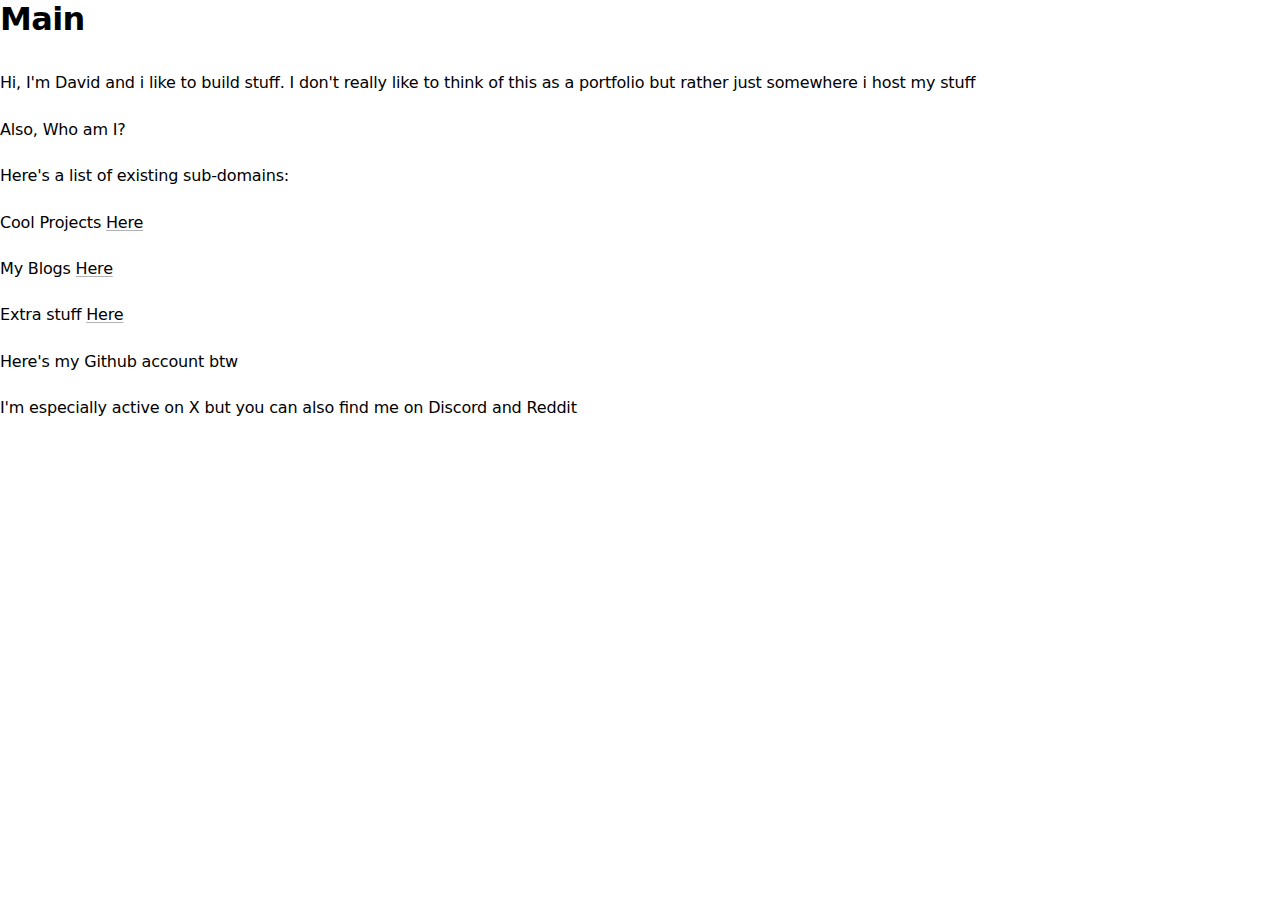
<file: index.html>
<!DOCTYPE html>
<html lang="en">
<head>
  <meta charset="UTF-8">
  <meta name="viewport" content="width=device-width, initial-scale=1.0">
  <title>My Page</title>

 <link rel="stylesheet" href="assets/style.css">
</head>
<body>
  <h1>Main</h1>
  <p>Hi, I'm <i>David</i> and i like to build stuff. I don't really like to think of this as a portfolio but rather just somewhere i host my stuff</p>
  <p>Also, <a href="/about" style="text-decoration: none;">Who am I?</a></p>
  
  <p>Here's a list of existing sub-domains:</p>

  <ul>
    <li><p>Cool Projects <a href="/projects">Here</a></p></li>
    <li><p>My Blogs <a href="/blogs">Here</a></p></li>
    <li><p>Extra stuff <a href="/extras">Here</a></p></li>
  </ul>


  <p>Here's my <a href="https://github.com/lordryns" style="text-decoration: none;">Github account</a> btw</p>
  <p>I'm especially active on <a href="https://x.com/lordrnys" style="text-decoration: none;">X</a> but you can also find me on <a href="https://discord.com/channels/users/1015382973052358657" style="text-decoration: none;">Discord</a> and <a href="https://www.reddit.com/user/rynstheoverlord/" style="text-decoration: none;">Reddit</a></p>

</body>
</html>
</file>
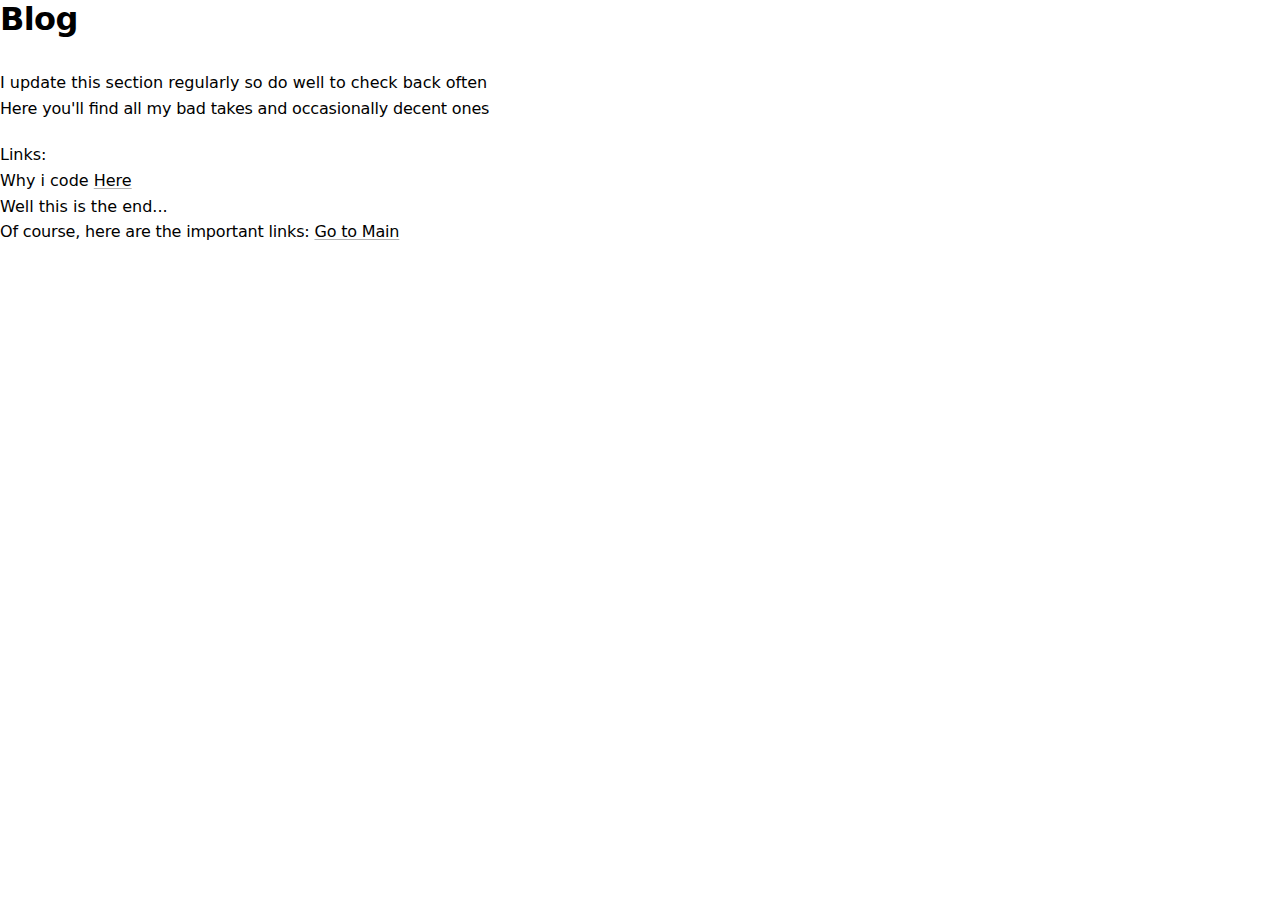
<file: blog/index.html>
<!DOCTYPE html>
<html lang="en">
<head>
    <meta charset="UTF-8">
    <meta name="viewport" content="width=device-width, initial-scale=1.0">
    <title>Blog</title>
</head>
<link rel="stylesheet" href="../assets/style.css">
<body>
    <h1>Blog</h1>
    <i>I update this section regularly so do well to check back often</i>

    <p>Here you'll find all my bad takes and occasionally decent ones</p>
    <span>Links:</span>

    <ul>
        <li>Why i code <a href="/blog/why-i-code.html">Here</a></li>
    </ul>
    <span>Well this is the end...</span>
    <p>Of course, here are the important links: <a href="/">Go to Main</a></p>
</body>
</html>
</file>
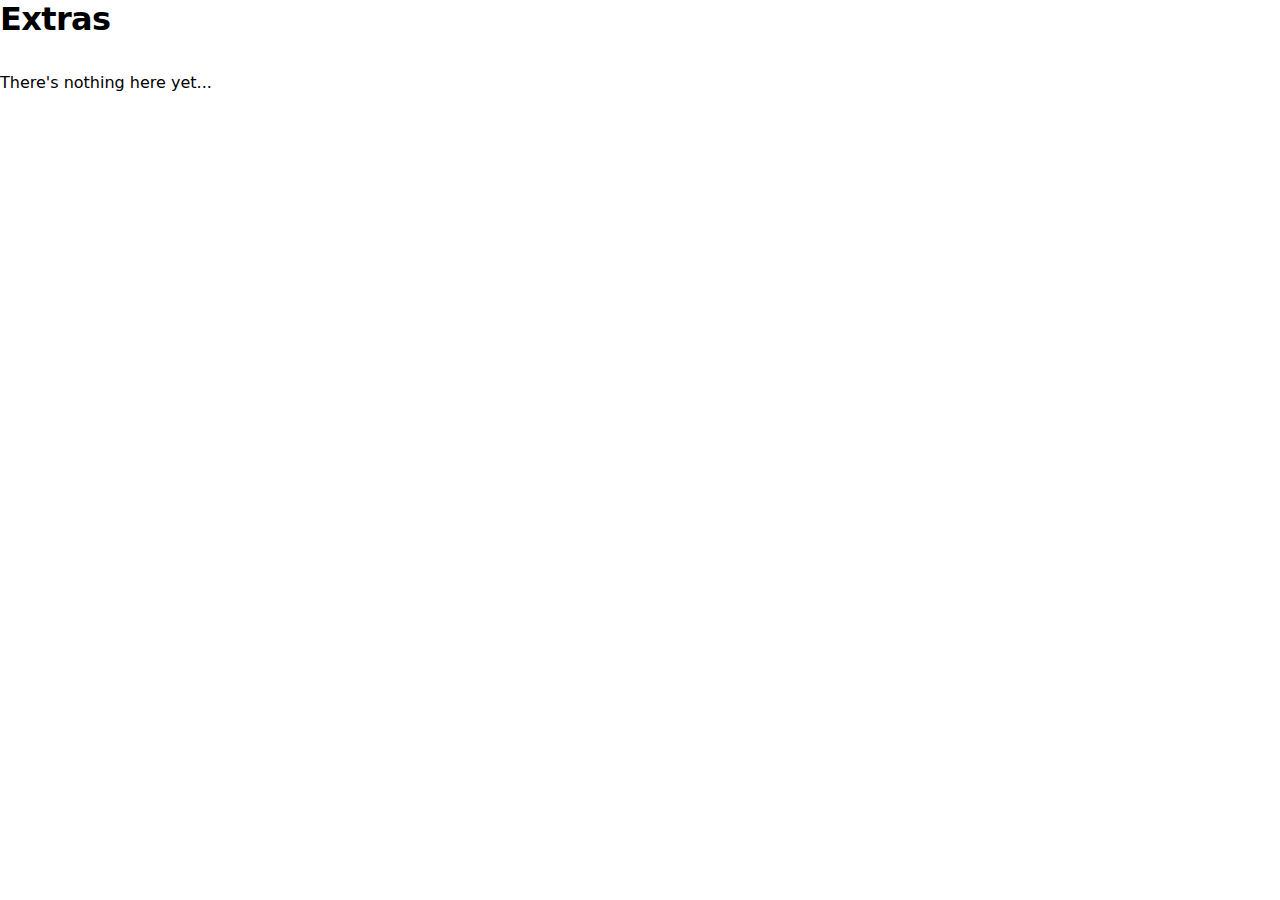
<file: extras/index.html>
<!DOCTYPE html>
<html lang="en">
<head>
    <meta charset="UTF-8">
    <meta name="viewport" content="width=device-width, initial-scale=1.0">
    <title>Extras</title>
</head>
<link rel="stylesheet" href="/assets/style.css">
<body>
    <h1>Extras</h1>
    <i>There's nothing here yet...</i>
</body>
</html>
</file>
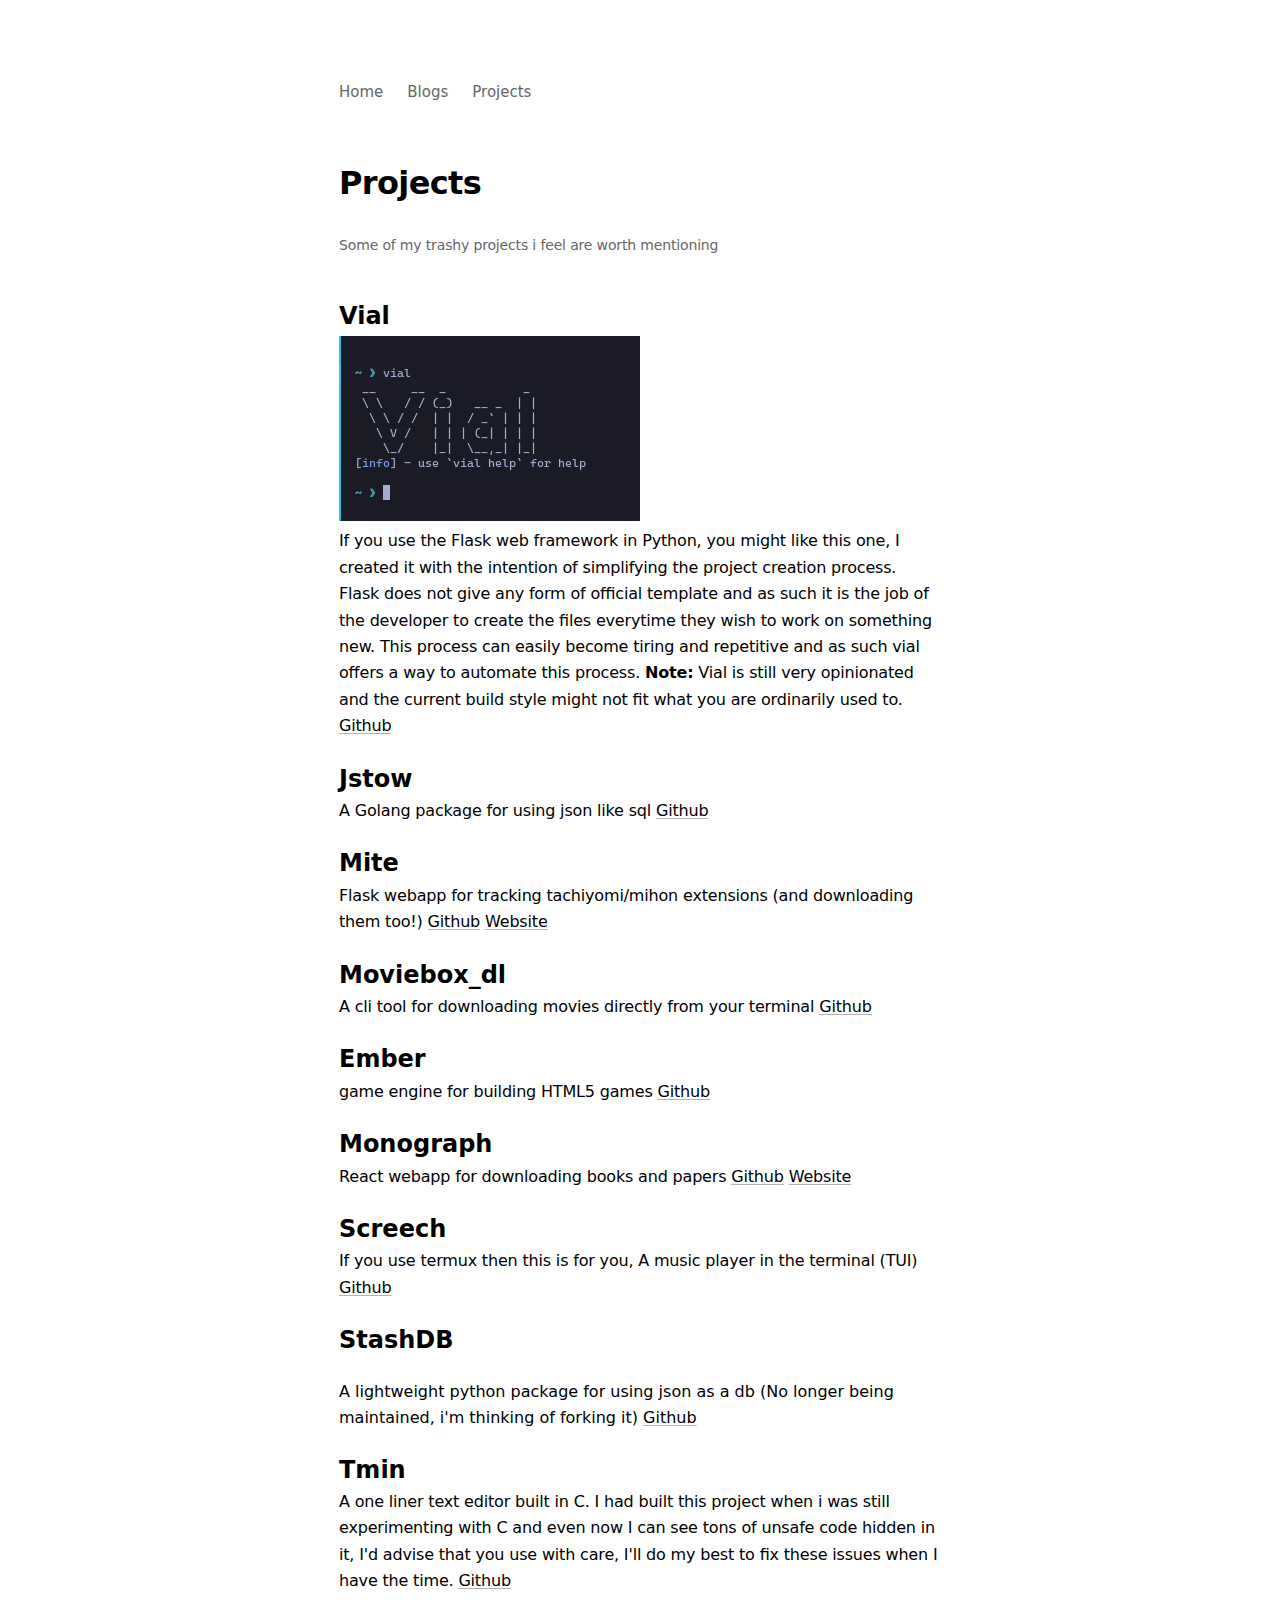
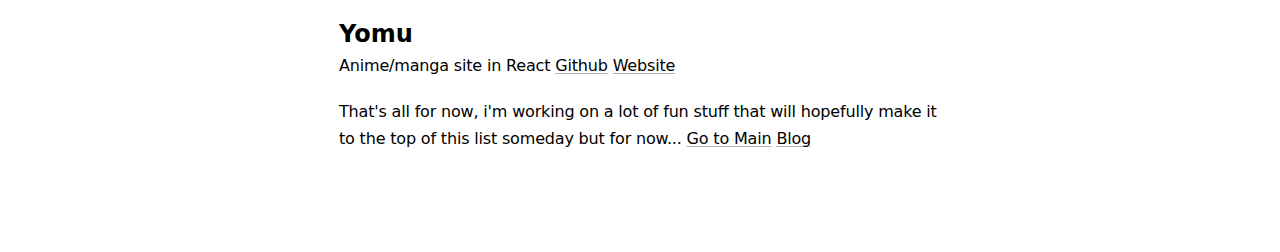
<file: project/index.html>
<!DOCTYPE html>
<html lang="en">
<head>
    <meta charset="UTF-8">
    <meta name="viewport" content="width=device-width, initial-scale=1.0">
    <title>Blog</title>
</head>
<link rel="stylesheet" href="../assets/style.css">
<body>
     <div class="container">
         <nav>
            <a href="/">Home</a>
            <a href="/blog">Blogs</a>
            <a href="/project">Projects</a>
        </nav>
    <h1>Projects</h1>

    <p class="meta">Some of my trashy projects i feel are worth mentioning</p>

<h2>Vial</h2>
<img src="../assets/vial.png" alt="Vial screenshot">
        <p>If you use the Flask web framework in Python, you might like this one, I created it with the intention of simplifying the project creation process.
            Flask does not give any form of official template and as such it is the job of the developer to create the files everytime they wish to work on something 
            new. This process can easily become tiring and repetitive and as such vial offers a way to automate this process. <b>Note:</b> Vial is still very opinionated 
            and the current build style might not fit what you are ordinarily used to.
             <a href="https://github.com/lordryns/vial">Github</a></p>



        <h2>Jstow</h2>
         <p>A Golang package for using json like sql <a href="https://github.com/lordryns/jstow">Github</a></p>

        
        <h2>Mite</h2>
         <p> Flask webapp for tracking tachiyomi/mihon extensions (and downloading them too!) 
            <a href="https://github.com/lordryns/mite">Github</a> <a href="https://miteweb.vercel.app" target="_blank">Website</a></p>

        <h2>Moviebox_dl</h2> 
        <p>A cli tool for downloading movies directly from your terminal <a href="https://github.com/lordryns/moviebox_dl">Github</a></p>

        <h2>Ember</h2> 
        <p> game engine for building HTML5 games <a href="https://github.com/lordryns/ember">Github</a></p>
        
        <h2>Monograph</h2> 
        <p>React webapp for downloading books and papers <a href="https://github.com/lordryns/monograph">Github</a> <a href="https://webmonograph.vercel.app" target="_blank">Website</a></p>

        <h2>Screech</h2>
        <p> If you use termux then this is for you, A music player in the terminal (TUI) <a href="https://github.com/lordryns/screech">Github</a></p>

        <h2>StashDB</h2> 
         </p> A lightweight python package for using json as a db (No longer being maintained, i'm thinking of forking it) <a href="https://github.com/lordryns/stashdb">Github</a></p>

        <h2>Tmin</h2> 
        <p>A one liner text editor built in C. I had built this project when i was still experimenting with C and even now I can see tons of unsafe code 
            hidden in it, I'd advise that you use with care, I'll do my best to fix these issues when I have the time.
             <a href="https://github.com/lordryns/tmin">Github</a></p>

        <h2>Yomu</h2> 
        <p>Anime/manga site in React <a href="https://github.com/lordryns/yomu">Github</a> <a href="https://wyomu.vercel.app" target="_blank">Website</a></p>

    
    <p>That's all for now, i'm working on a lot of fun stuff that will hopefully make it to the top of this list someday but for now... <a href="/">Go to Main</a> <a href="/blog/">Blog</a> </p>
</div>
</body>
</html>
</file>
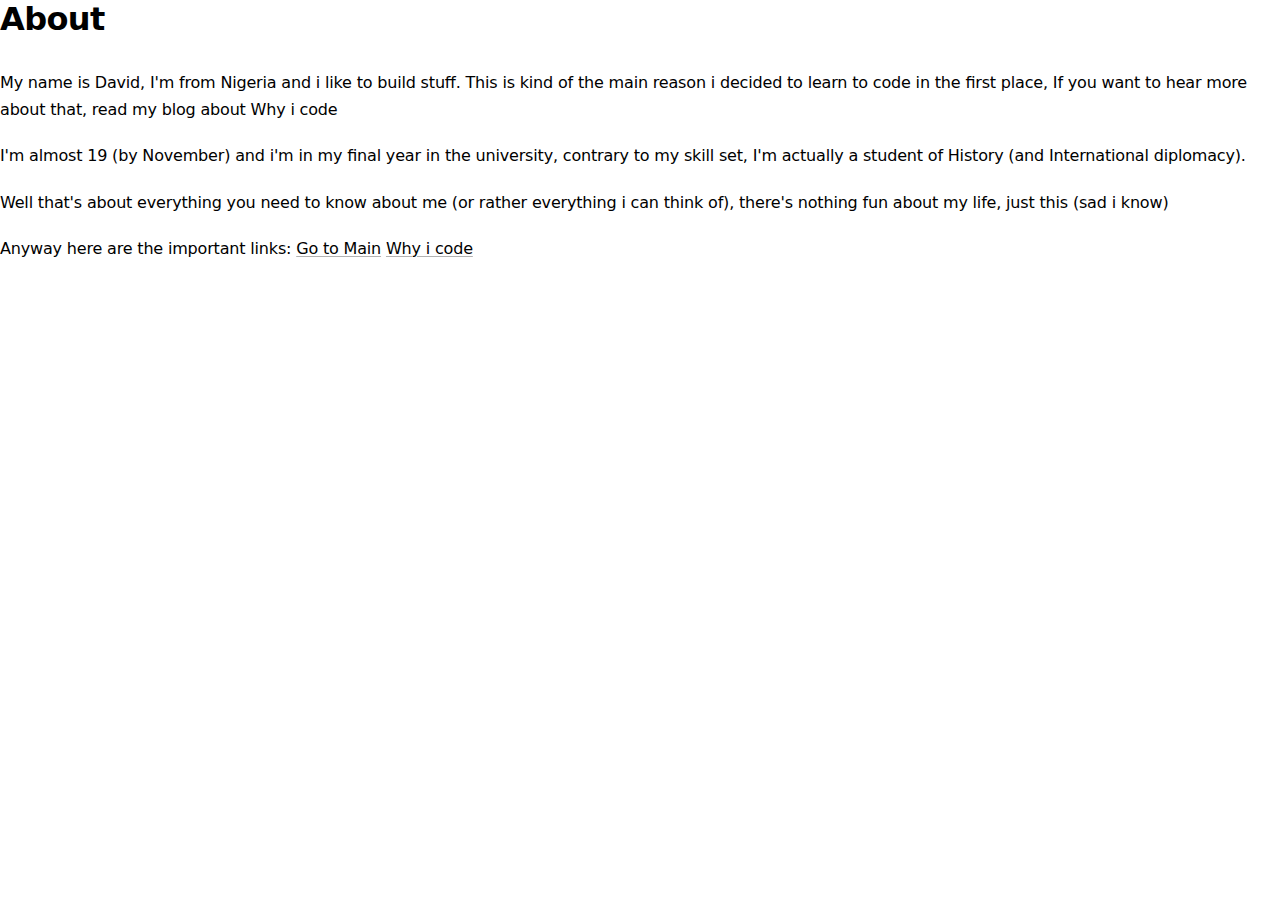
<file: about.html>
<!DOCTYPE html>
<html lang="en">
<head>
    <meta charset="UTF-8">
    <meta name="viewport" content="width=device-width, initial-scale=1.0">
    <title>About</title>
</head>
<link rel="stylesheet" href="assets/style.css">
<body>
    <h1>About</h1>
    <p>My name is David, I'm from Nigeria and i like to build stuff. 
        This is kind of the main reason i decided to learn to code in the first place, If you want to hear more about that,
         read my blog about <a href="blog/why-i-code.html" style="text-decoration: none;">Why i code</a></p>

    <p>I'm almost 19 (by November) and i'm in my final year in the university, contrary to my skill set, I'm actually a 
        student of History (and International diplomacy).
    </p>

    <p>Well that's about everything you need to know about me (or rather everything i can think of), 
        there's nothing fun about my life, just this (sad i know)</p>

    <p>Anyway here are the important links: <a href="/">Go to Main</a> <a href="/blog/why-i-code.html">Why i code</a></p>
</body>
</html>
</file>
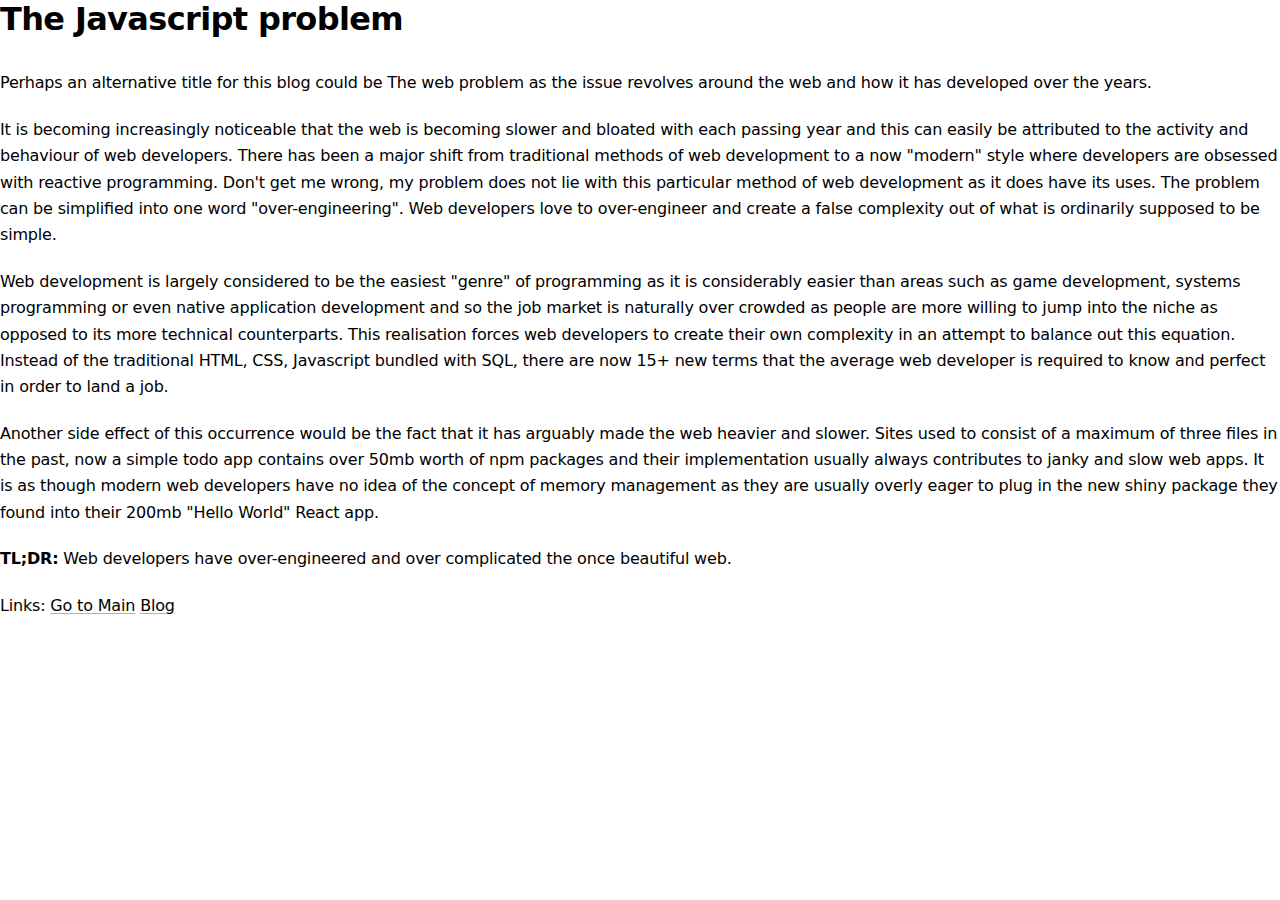
<file: blog/the-javascript-problem.html>
<!DOCTYPE html>
<html lang="en">
<head>
    <meta charset="UTF-8">
    <meta name="viewport" content="width=device-width, initial-scale=1.0">
    <title>The Javascript problem</title>
</head>
<link rel="stylesheet" href="/assets/style.css">
<body>
    <h1>The Javascript problem</h1>
    <p>Perhaps an alternative title for this blog could be <i>The web problem</i> 
      as the issue revolves around the web and how it has developed over the years.
    </p>

    <p>It is becoming increasingly noticeable that the web is becoming slower and 
      bloated with each passing year and this can easily be attributed to the activity 
      and behaviour of web developers. There has been a major shift from traditional methods 
      of web development to a now "modern" style where developers are obsessed with 
      <i>reactive</i> programming. Don't get me wrong, my problem does not lie with this 
      particular method of web development as it does have its uses. The problem can be simplified 
      into one word <i>"over-engineering"</i>. Web developers love to over-engineer and create a false 
      complexity out of what is ordinarily supposed to be simple.
    </p>

    <p>Web development is largely considered to be the easiest "genre" of programming as it is considerably 
    easier than areas such as game development, systems programming or even native application development and so 
    the job market is naturally over crowded as people are more willing to jump into the niche as opposed to 
    its more technical counterparts. This realisation forces web developers to create their own complexity in an 
    attempt to balance out this equation. Instead of the traditional HTML, CSS, Javascript bundled with SQL, there are now 
    15+ new terms that the average web developer is required to know and perfect in order to land a job.</p>

    <p>Another side effect of this occurrence would be the fact that it has arguably made the 
      web heavier and slower. Sites used to consist of a maximum of three files in the past, now 
      a simple todo app contains over 50mb worth of npm packages and their implementation usually always contributes to janky and 
      slow web apps. It is as though modern web developers have no idea of the concept of memory management as they are 
      usually overly eager to plug in the new shiny package they found into their 200mb "Hello World" React app.
    </p>


    <p><b>TL;DR:</b> Web developers have over-engineered and over complicated the once beautiful web.</p>
  

    <p>Links: <a href="/">Go to Main</a> <a href="/blog/">Blog</a></p>
</body>
</html>
</file>
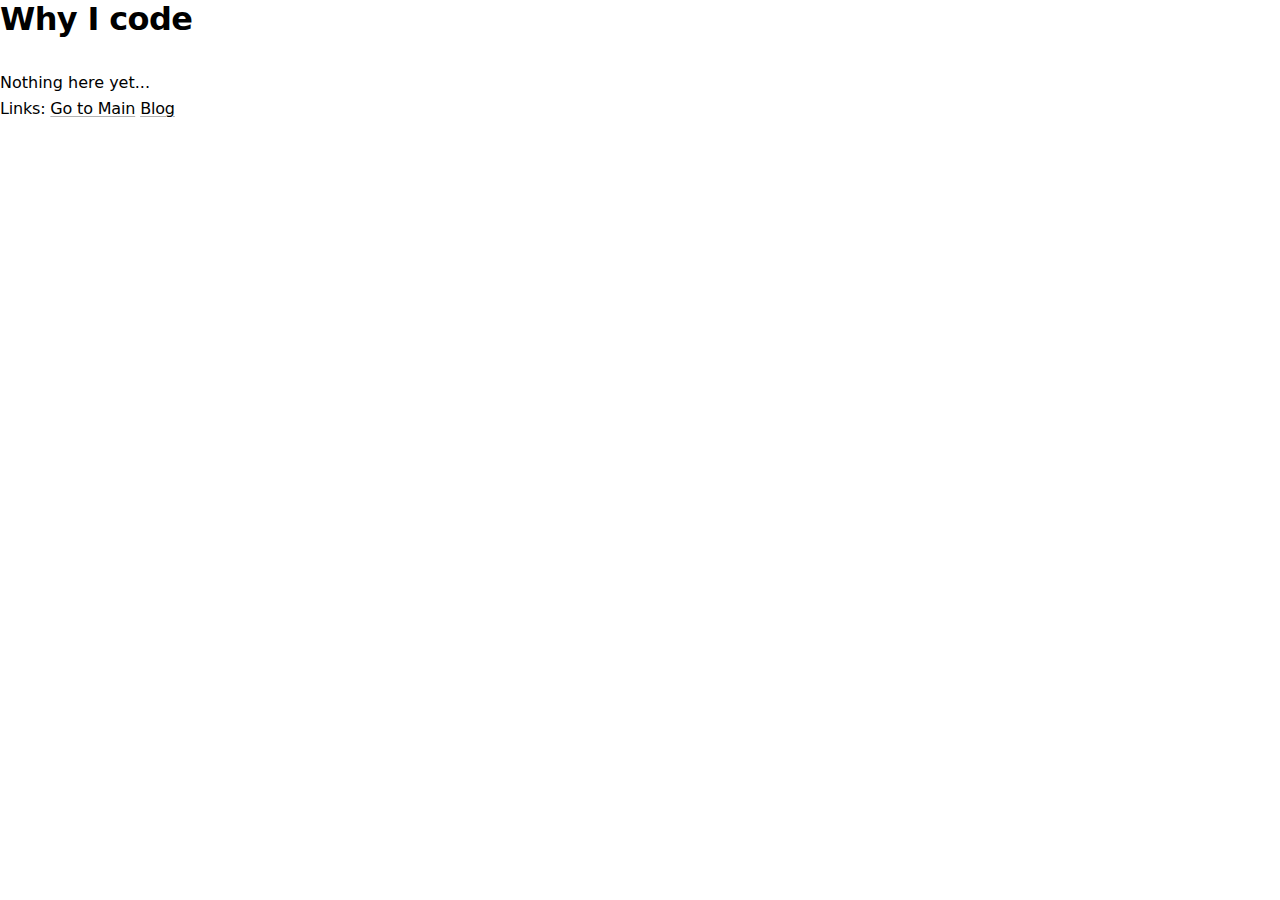
<file: blog/why-i-code.html>
<!DOCTYPE html>
<html lang="en">
<head>
    <meta charset="UTF-8">
    <meta name="viewport" content="width=device-width, initial-scale=1.0">
    <title>Why I code</title>
</head>
<link rel="stylesheet" href="/assets/style.css">
<body>
    <h1>Why I code</h1>
    <i>Nothing here yet...</i>

    <p>Links: <a href="/">Go to Main</a> <a href="/blog/">Blog</a></p>
</body>
</html>
</file>
<file: assets/style.css>
:root {
            --font-sans: ui-sans-serif, system-ui, -apple-system, BlinkMacSystemFont, "Segoe UI", Roboto, "Helvetica Neue", Arial, sans-serif;
            --font-mono: ui-monospace, SFMono-Regular, Menlo, Monaco, Consolas, "Liberation Mono", "Courier New", monospace;
            --color-text: #000;
            --color-text-secondary: #666;
            --color-background: #fff;
            --color-link: #0070f3;
            --color-link-hover: #0051cc;
            --max-width: 650px;
        }
        
        * {
            margin: 0;
            padding: 0;
            box-sizing: border-box;
        }
        
        body {
            font-family: var(--font-sans);
            font-size: 16px;
            line-height: 1.6;
            color: var(--color-text);
            background-color: var(--color-background);
            font-weight: 400;
            -webkit-font-smoothing: antialiased;
            -moz-osx-font-smoothing: grayscale;
            text-rendering: optimizeLegibility;
            font-synthesis: none;
            font-feature-settings: "kern" 1, "liga" 1, "calt" 1;
        }
        
        .container {
            max-width: var(--max-width);
            margin: 0 auto;
            padding: 80px 24px;
        }
        
        h1 {
            font-size: 32px;
            font-weight: 700;
            line-height: 1.2;
            margin-bottom: 32px;
            letter-spacing: -0.02em;
        }
        
        p {
            margin-bottom: 20px;
            font-size: 16px;
            line-height: 1.65;
            letter-spacing: -0.011em;
        }
        
        a {
            color: var(--color-text);
            text-decoration: underline;
            text-decoration-color: rgba(0, 0, 0, 0.3);
            text-underline-offset: 2px;
            text-decoration-thickness: 1px;
            transition: text-decoration-color 0.2s ease;
        }
        
        a:hover {
            text-decoration-color: rgba(0, 0, 0, 0.8);
        }
        
        .meta {
            color: var(--color-text-secondary);
            font-size: 14px;
            margin-bottom: 40px;
        }
        
        nav {
            margin-bottom: 60px;
            display: flex;
            gap: 24px;
            font-size: 15px;
        }
        
        nav a {
            text-decoration: none;
            color: var(--color-text-secondary);
        }
        
        nav a:hover {
            color: var(--color-text);
        }
</file>
